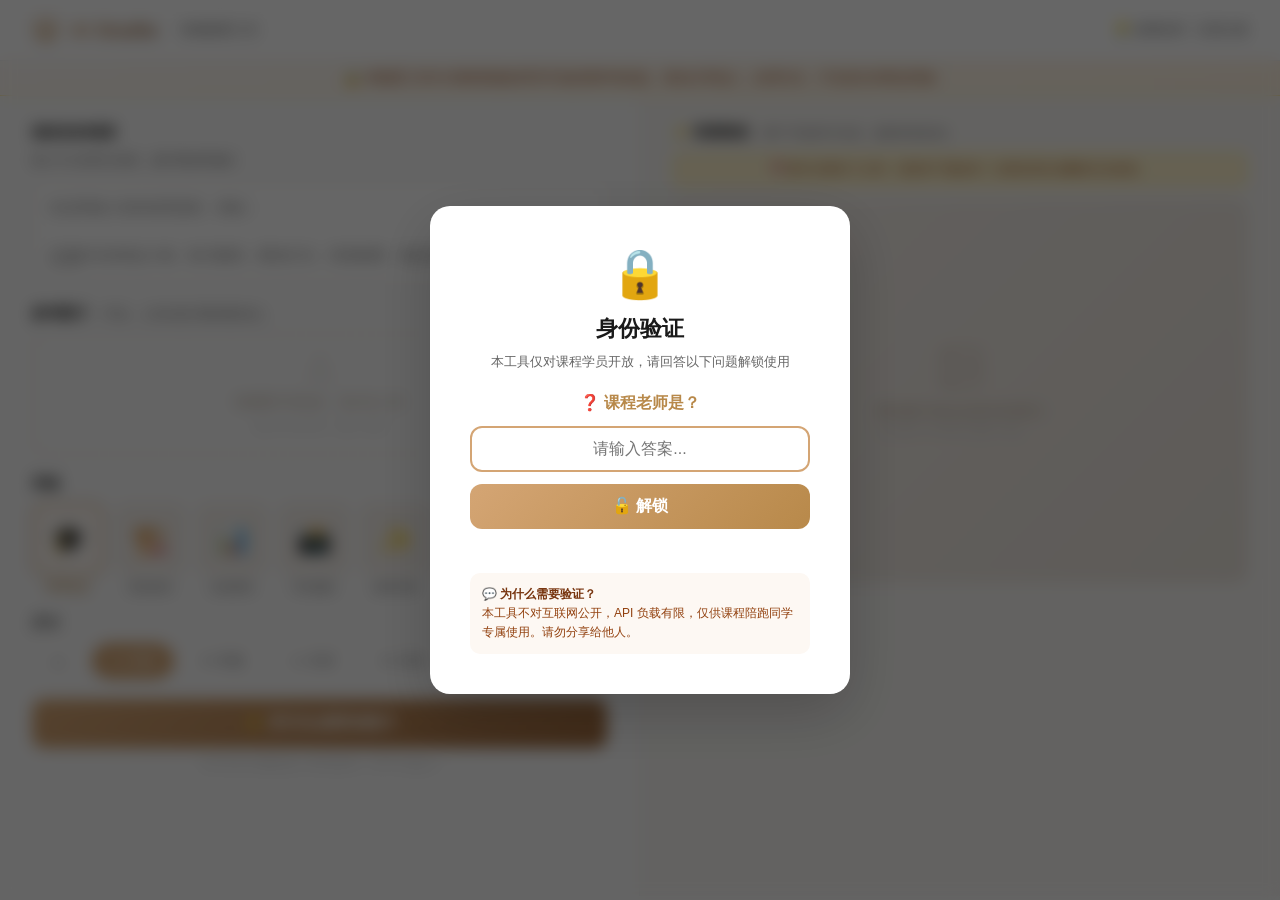
<file: services/image-gen/index.html>
<!DOCTYPE html>
<html lang="zh-CN">
<head>
<meta charset="UTF-8">
<meta name="viewport" content="width=device-width, initial-scale=1.0">
<meta http-equiv="Cache-Control" content="no-cache, no-store, must-revalidate">
<meta http-equiv="Pragma" content="no-cache">
<title>AI Studio - 智能配图</title>
<link rel="stylesheet" href="style.css?v=__CSS_HASH__">
</head>
<body>
<!-- Access Gate -->
<div class="gate-overlay" id="gateOverlay">
  <div class="gate-card">
    <div class="gate-icon">&#x1F512;</div>
    <h2>身份验证</h2>
    <p class="gate-desc">本工具仅对课程学员开放，请回答以下问题解锁使用</p>
    <div class="gate-question">&#x2753; 课程老师是？</div>
    <input type="text" id="gateInput" class="gate-input" placeholder="请输入答案..." autocomplete="off">
    <button class="gate-btn" onclick="checkGate()">&#x1F513; 解锁</button>
    <div class="gate-error" id="gateError"></div>
    <div class="gate-why">
      <strong>&#x1F4AC; 为什么需要验证？</strong><br>
      本工具不对互联网公开，API 负载有限，仅供课程陪跑同学专属使用。请勿分享给他人。
    </div>
  </div>
</div>

<div class="topbar">
  <div class="logo">
    <svg viewBox="0 0 24 24" fill="none" stroke="currentColor" stroke-width="2"><path d="M12 2L2 7l10 5 10-5-10-5z" stroke="#d4a574"/><path d="M2 17l10 5 10-5" stroke="#d4a574"/><path d="M2 12l10 5 10-5" stroke="#b8894a"/></svg>
    <span class="logo-text">AI Studio</span>
    <span class="subtitle">智能配图工具</span>
  </div>
  <div class="topbar-right">
    <span>&#x1F4A1; 免费使用 &middot; 无需注册</span>
  </div>
</div>
<div class="notice-bar">&#x1F512; 本配图工具专为课程陪跑的同学开放的暂时性权益，请勿分享他人，自用为主，不涉及任何商业用途</div>

<div class="main">
  <!-- Left Panel: Controls -->
  <div class="left-panel">
    <div class="section-title">描述你的画面</div>
    <div class="section-subtitle">输入中文或英文描述，越详细效果越好</div>
    <div class="prompt-box">
      <textarea id="prompt" placeholder="在这里输入你的创意描述，例如：&#10;&#10;日落时分的海边小镇，欧式建筑，暖色灯光，浪漫氛围，电影感，超细节，8K" maxlength="1000"></textarea>
      <div class="bottom-bar">
        <span class="char-count" id="charCount">0/1000</span>
        <button class="enhance-btn" id="optBtn" onclick="optimizePrompt()">&#x2728; 智能增强</button>
      </div>
    </div>

    <div class="opt-result" id="optResult">
      <div class="lbl">
        <span>&#x2705; AI 润色结果（可编辑）</span>
        <span id="optMT" style="color:var(--primary-dark);font-weight:600"></span>
      </div>
      <textarea id="optTA" rows="3"></textarea>
      <div class="acts">
        <button class="primary" onclick="useOptimized()">&#x2705; 采用并生成</button>
        <button onclick="applyOpt()">&#x1F4CB; 填入输入框</button>
        <button onclick="copyText('optTA')">&#x1F4CB; 复制</button>
        <button onclick="optimizePrompt()">&#x1F504; 重新润色</button>
      </div>
    </div>

    <div class="section-title">参考图片 <span style="font-size:12px;color:var(--text2);font-weight:400">（可选，上传后进行图到图优化）</span></div>
    <div class="upload-area" id="uploadArea">
      <input type="file" id="imageInput" accept="image/*" style="display:none">
      <div class="upload-placeholder-box" id="uploadPlaceholder" onclick="document.getElementById('imageInput').click()">
        <svg viewBox="0 0 24 24" fill="none" stroke="currentColor" stroke-width="1.5"><path d="M21 15v4a2 2 0 01-2 2H5a2 2 0 01-2-2v-4"/><polyline points="17 8 12 3 7 8"/><line x1="12" y1="3" x2="12" y2="15"/></svg>
        <p>拖拽图片到此处，或点击上传</p>
        <span>支持 JPG/PNG，最大 4MB</span>
      </div>
      <div class="upload-preview" id="uploadPreview" style="display:none">
        <img id="previewUploadImg" alt="Preview">
        <div class="upload-info">
          <span id="uploadFileName">image.png</span>
          <button class="remove-btn" onclick="removeUpload()">&#x2716; 移除</button>
        </div>
      </div>
    </div>

    <div class="section-title">风格</div>
    <div class="style-grid">
      <div class="style-item active" data-style="academic" onclick="selectStyle(this)">
        <div class="icon">&#x1F393;</div><div class="name">学术论文</div>
      </div>
      <div class="style-item" data-style="architecture" onclick="selectStyle(this)">
        <div class="icon">&#x1F3D7;&#xFE0F;</div><div class="name">系统架构</div>
      </div>
      <div class="style-item" data-style="infographic" onclick="selectStyle(this)">
        <div class="icon">&#x1F4CA;</div><div class="name">信息图表</div>
      </div>
      <div class="style-item" data-style="realistic" onclick="selectStyle(this)">
        <div class="icon">&#x1F4F8;</div><div class="name">写实摄影</div>
      </div>
      <div class="style-item" data-style="minimalist" onclick="selectStyle(this)">
        <div class="icon">&#x2728;</div><div class="name">极简风格</div>
      </div>
      <div class="style-item" data-style="artistic" onclick="selectStyle(this)">
        <div class="icon">&#x1F3A8;</div><div class="name">艺术插画</div>
      </div>
      <div class="style-item" data-style="general" onclick="selectStyle(this)">
        <div class="icon">&#x1F52E;</div><div class="name">通用增强</div>
      </div>
    </div>

    <div class="section-title">尺寸</div>
    <div class="size-pills">
      <button class="size-pill" data-size="1024x1024" onclick="selectSize(this)">1:1</button>
      <button class="size-pill active" data-size="1536x1024" onclick="selectSize(this)">3:2 横版</button>
      <button class="size-pill" data-size="1024x1536" onclick="selectSize(this)">2:3 竖版</button>
      <button class="size-pill" data-size="2048x2048" onclick="selectSize(this)">1:1 高清</button>
      <button class="size-pill" data-size="3072x2048" onclick="selectSize(this)">3:2 高清</button>
    </div>

    <button class="gen-btn" id="genBtn" onclick="generate()">
      &#x2728; 并行生成两张图片
    </button>
    <div style="text-align:center;margin-top:8px;font-size:11px;color:#bbb">Ctrl+Enter 快捷生成 &middot; 双号池并行 &middot; GPT-Image-2</div>
  </div>

  <!-- Right Panel: Preview + History -->
  <div class="right-panel">
    <div class="section-title">&#x2728; 双图预览 <span style="font-size:12px;color:var(--text2);font-weight:400">（两个号池并行生成，选择你喜欢的）</span></div>
    <div class="expire-notice">&#x23F0; 图片仅缓存 5 分钟，请及时下载保存！过期后将自动删除无法恢复。</div>
    <div class="preview-area">
      <div class="preview-placeholder" id="placeholder">
        <svg viewBox="0 0 24 24" fill="none" stroke="currentColor" stroke-width="1.5"><rect x="3" y="3" width="18" height="18" rx="2"/><circle cx="8.5" cy="8.5" r="1.5"/><path d="M21 15l-5-5L5 21"/></svg>
        <p>两张图片将在这里并排显示<br><span style="font-size:12px;color:#ccc">点击图片可查看大图和下载</span></p>
      </div>
      <div class="dual-grid" id="dualGrid" style="display:none"></div>
      <div class="progress-bar" id="progressBar" style="display:none"><div class="fill" id="progressFill"></div></div>
      <div id="previewStatus" class="preview-status" style="display:none"></div>
      <div class="preview-meta" id="resultMeta" style="display:none">
        <span id="metaModel"></span>
        <span id="metaSize"></span>
        <span id="metaTime"></span>
      </div>
      <div class="preview-actions" id="actions" style="display:none">
        <button onclick="generate()">&#x1F504; 重新生成两张</button>
      </div>
    </div>

    <div class="history-section" id="historyBox" style="display:none">
      <div class="section-title">&#x1F4F7; 最近生成</div>
      <div class="history-grid" id="historyGrid"></div>
    </div>
  </div>
</div>

<div class="lightbox" id="lightbox" onclick="closeLB()">
  <img id="lbImg" alt="Preview">
</div>

<script src="script.js?v=__JS_HASH__"></script>
</body>
</html>
</file>
<file: services/image-gen/style.css>
:root { --primary: #d4a574; --primary-dark: #b8894a; --bg: #fafafa; --card: #ffffff; --text: #1a1a1a; --text2: #666; --border: #eee; --radius: 14px; }
* { margin: 0; padding: 0; box-sizing: border-box; }
body { font-family: -apple-system,BlinkMacSystemFont,'Segoe UI',Roboto,'PingFang SC','Microsoft YaHei',sans-serif; background: var(--bg); min-height: 100vh; color: var(--text); }

.topbar { display: flex; align-items: center; justify-content: space-between; padding: 16px 32px; border-bottom: 1px solid var(--border); background: white; }
.topbar .logo { display: flex; align-items: center; gap: 10px; font-size: 20px; font-weight: 700; }
.topbar .logo svg { width: 28px; height: 28px; }
.topbar .logo-text { background: linear-gradient(135deg, #d4a574, #8b5e3c); -webkit-background-clip: text; background-clip: text; -webkit-text-fill-color: transparent; color: transparent; }
.notice-bar { background: linear-gradient(90deg, #fdf8f3, #fef3e2); padding: 8px 32px; font-size: 13px; color: #92400e; text-align: center; border-bottom: 1px solid #fde68a; }
.topbar .subtitle { font-size: 13px; color: var(--text2); font-weight: 400; margin-left: 12px; }
.topbar-right { display: flex; align-items: center; gap: 16px; font-size: 13px; color: var(--text2); }

.main { display: grid; grid-template-columns: 1fr 1fr; gap: 0; min-height: calc(100vh - 100px); }
@media(max-width:1024px) { .main { grid-template-columns: 1fr; } }

.left-panel { padding: 28px 32px; border-right: 1px solid var(--border); overflow-y: auto; max-height: calc(100vh - 100px); }
.right-panel { padding: 28px 32px; background: #f8f6f3; overflow-y: auto; max-height: calc(100vh - 100px); }

.section-title { font-size: 14px; font-weight: 600; color: var(--text); margin-bottom: 10px; }
.section-subtitle { font-size: 12px; color: var(--text2); margin-bottom: 12px; }

.prompt-box { position: relative; margin-bottom: 20px; }
.prompt-box textarea { width: 100%; border: 1.5px solid #e8e0d8; border-radius: 12px; padding: 14px 16px 32px; font-size: 14px; resize: vertical; min-height: 100px; font-family: inherit; line-height: 1.7; transition: border-color .2s; background: white; }
.prompt-box textarea:focus { outline: none; border-color: var(--primary); box-shadow: 0 0 0 3px rgba(212,165,116,.15); }
.prompt-box .bottom-bar { position: absolute; bottom: 8px; left: 16px; right: 16px; display: flex; justify-content: space-between; align-items: center; }
.prompt-box .char-count { font-size: 11px; color: #bbb; }
.prompt-box .enhance-btn { background: linear-gradient(135deg, var(--primary), var(--primary-dark)); color: white; border: none; padding: 5px 14px; border-radius: 16px; font-size: 12px; cursor: pointer; font-weight: 500; transition: opacity .2s; }
.prompt-box .enhance-btn:hover { opacity: .85; }
.prompt-box .enhance-btn:disabled { opacity: .5; cursor: not-allowed; }

.style-grid { display: flex; gap: 10px; flex-wrap: wrap; margin-bottom: 20px; }
.style-item { width: 72px; text-align: center; cursor: pointer; transition: transform .15s; }
.style-item:hover { transform: translateY(-2px); }
.style-item .icon { width: 72px; height: 72px; border-radius: 12px; background: #f5f0eb; display: flex; align-items: center; justify-content: center; font-size: 28px; border: 2px solid transparent; transition: border-color .15s; }
.style-item.active .icon { border-color: var(--primary); background: #fdf8f3; }
.style-item .name { font-size: 11px; color: var(--text2); margin-top: 5px; white-space: nowrap; }
.style-item.active .name { color: var(--primary-dark); font-weight: 600; }

.size-pills { display: flex; gap: 8px; flex-wrap: wrap; margin-bottom: 20px; }
.size-pill { padding: 8px 16px; border-radius: 20px; border: 1.5px solid #e8e0d8; font-size: 13px; cursor: pointer; background: white; color: var(--text2); transition: all .15s; }
.size-pill:hover { border-color: var(--primary); color: var(--primary-dark); }
.size-pill.active { background: var(--primary); color: white; border-color: var(--primary); }

.gen-btn { width: 100%; padding: 14px; border: none; border-radius: 12px; background: linear-gradient(135deg, #d4a574, #a06b3e); color: white; font-size: 16px; font-weight: 600; cursor: pointer; transition: all .2s; display: flex; align-items: center; justify-content: center; gap: 8px; }
.gen-btn:hover { transform: translateY(-1px); box-shadow: 0 6px 20px rgba(212,165,116,.35); }
.gen-btn:disabled { opacity: .6; cursor: not-allowed; transform: none; box-shadow: none; }

.opt-result { background: #fdf8f3; border: 1.5px solid #e8ddd4; border-radius: 12px; padding: 14px; margin-bottom: 16px; display: none; animation: fadeUp .3s ease; }
.opt-result .lbl { font-size: 12px; color: var(--text2); margin-bottom: 8px; display: flex; justify-content: space-between; }
.opt-result textarea { width: 100%; border: 1px solid #ddd4c8; border-radius: 8px; padding: 10px; font-size: 13px; font-family: inherit; line-height: 1.6; resize: vertical; min-height: 60px; }
.opt-result textarea:focus { outline: none; border-color: var(--primary); }
.opt-result .acts { display: flex; gap: 8px; margin-top: 10px; flex-wrap: wrap; }
.opt-result .acts button { padding: 6px 14px; border-radius: 8px; font-size: 12px; cursor: pointer; border: 1px solid #e8ddd4; background: white; color: var(--text); transition: all .15s; }
.opt-result .acts button:hover { background: #fdf8f3; border-color: var(--primary); }
.opt-result .acts button.primary { background: var(--primary); color: white; border-color: var(--primary); }

.expire-notice { background: #fef3cd; border: 1px solid #fde68a; border-radius: 8px; padding: 8px 14px; font-size: 12px; color: #92400e; margin-bottom: 12px; text-align: center; }
.preview-area { margin-bottom: 24px; }
.preview-placeholder { width: 100%; aspect-ratio: 3/2; border-radius: 14px; background: linear-gradient(135deg, #f5f0eb, #ebe4dc); display: flex; align-items: center; justify-content: center; flex-direction: column; gap: 12px; color: #baa895; }
.preview-placeholder svg { width: 48px; height: 48px; opacity: .5; }
.preview-placeholder p { font-size: 14px; }
.preview-actions { display: flex; gap: 10px; margin-top: 12px; justify-content: center; }
.preview-actions button, .preview-actions a { padding: 8px 18px; border-radius: 8px; font-size: 13px; cursor: pointer; border: 1px solid #e8ddd4; background: white; color: var(--text); text-decoration: none; display: inline-flex; align-items: center; gap: 6px; transition: all .15s; }
.preview-actions button:hover, .preview-actions a:hover { background: #fdf8f3; border-color: var(--primary); }
.preview-meta { display: flex; gap: 16px; justify-content: center; margin-top: 10px; font-size: 12px; color: #999; }
.preview-status { text-align: center; padding: 20px; color: var(--text2); font-size: 14px; }
.preview-status.error { color: #dc2626; background: #fef2f2; border-radius: 8px; }

.progress-bar { height: 3px; background: #e8e0d8; border-radius: 2px; overflow: hidden; margin-top: 12px; }
.progress-bar .fill { height: 100%; background: linear-gradient(90deg, var(--primary), var(--primary-dark)); transition: width .3s; }

.history-section { margin-top: 24px; }
.history-grid { display: grid; grid-template-columns: repeat(auto-fill, minmax(90px, 1fr)); gap: 8px; }
.history-item { border-radius: 10px; overflow: hidden; cursor: pointer; aspect-ratio: 1; position: relative; }
.history-item img { width: 100%; height: 100%; object-fit: cover; transition: transform .2s; }
.history-item:hover img { transform: scale(1.05); }

.toast { position: fixed; top: 20px; right: 20px; padding: 12px 20px; border-radius: 10px; font-size: 14px; color: white; z-index: 999; animation: toastIn .3s ease; box-shadow: 0 4px 12px rgba(0,0,0,.15); }
.toast.success { background: #059669; }
.toast.error { background: #dc2626; }
.toast.info { background: var(--primary-dark); }
@keyframes toastIn { from{opacity:0;transform:translateY(-10px)} to{opacity:1;transform:translateY(0)} }
@keyframes fadeUp { from{opacity:0;transform:translateY(8px)} to{opacity:1;transform:translateY(0)} }

.lightbox { display: none; position: fixed; top: 0; left: 0; width: 100%; height: 100%; background: rgba(0,0,0,.9); z-index: 1000; align-items: center; justify-content: center; cursor: zoom-out; }
.lightbox.show { display: flex; }
.lightbox img { max-width: 95%; max-height: 95%; border-radius: 8px; }

.spinner { display: inline-block; width: 18px; height: 18px; border: 2px solid currentColor; border-top-color: transparent; border-radius: 50%; animation: spin .7s linear infinite; vertical-align: middle; }

/* Access Gate */
.gate-overlay { position: fixed; top: 0; left: 0; width: 100%; height: 100%; background: rgba(0,0,0,.6); backdrop-filter: blur(8px); z-index: 2000; display: flex; align-items: center; justify-content: center; }
.gate-overlay.hidden { display: none; }
.gate-card { background: white; border-radius: 20px; padding: 40px; max-width: 420px; width: 90%; text-align: center; box-shadow: 0 20px 60px rgba(0,0,0,.2); animation: fadeUp .4s ease; }
.gate-icon { font-size: 48px; margin-bottom: 12px; }
.gate-card h2 { font-size: 22px; color: var(--text); margin-bottom: 8px; }
.gate-desc { font-size: 13px; color: var(--text2); margin-bottom: 20px; line-height: 1.6; }
.gate-question { font-size: 16px; font-weight: 600; color: var(--primary-dark); margin-bottom: 12px; }
.gate-input { width: 100%; padding: 12px 16px; border: 2px solid #e8e0d8; border-radius: 12px; font-size: 16px; text-align: center; transition: border-color .2s; outline: none; }
.gate-input:focus { border-color: var(--primary); }
.gate-btn { width: 100%; padding: 12px; border: none; border-radius: 12px; background: linear-gradient(135deg, var(--primary), var(--primary-dark)); color: white; font-size: 16px; font-weight: 600; cursor: pointer; margin-top: 12px; transition: opacity .2s; }
.gate-btn:hover { opacity: .9; }
.gate-error { color: #dc2626; font-size: 13px; margin-top: 8px; min-height: 20px; }
.gate-why { background: #fdf8f3; border-radius: 10px; padding: 12px; margin-top: 16px; font-size: 12px; color: #92400e; line-height: 1.6; text-align: left; }
.gate-why strong { color: #78350f; }

/* Dual Image Grid */
.dual-grid { display: grid; grid-template-columns: 1fr 1fr; gap: 12px; }
@media(max-width:600px) { .dual-grid { grid-template-columns: 1fr; } }
.dual-card { border-radius: 12px; overflow: hidden; background: white; border: 2px solid transparent; transition: all .2s; cursor: pointer; }
.dual-card:hover { border-color: var(--primary); transform: translateY(-2px); box-shadow: 0 4px 16px rgba(0,0,0,.1); }
.dual-card img { width: 100%; display: block; }
.dual-card .card-footer { padding: 10px 12px; display: flex; justify-content: space-between; align-items: center; }
.dual-card .pool-tag { font-size: 11px; color: var(--text2); background: #f5f0eb; padding: 2px 8px; border-radius: 10px; }
.dual-card .card-actions { display: flex; gap: 6px; }
.dual-card .card-actions a, .dual-card .card-actions button { padding: 4px 10px; border-radius: 6px; font-size: 11px; cursor: pointer; border: 1px solid #e8ddd4; background: white; color: var(--text); text-decoration: none; transition: all .15s; }
.dual-card .card-actions a:hover, .dual-card .card-actions button:hover { background: #fdf8f3; border-color: var(--primary); }
/* Upload Area */
.upload-area { margin-bottom: 20px; }
.upload-placeholder-box { width: 100%; padding: 20px; border: 2px dashed #e8e0d8; border-radius: 12px; text-align: center; cursor: pointer; transition: all .2s; color: #baa895; }
.upload-placeholder-box:hover { border-color: var(--primary); background: #fdf8f3; }
.upload-area.dragover .upload-placeholder-box { border-color: var(--primary); background: #fdf8f3; }
.upload-placeholder-box svg { width: 28px; height: 28px; margin-bottom: 6px; opacity: .5; }
.upload-placeholder-box p { font-size: 13px; margin-bottom: 4px; }
.upload-placeholder-box span { font-size: 11px; color: #ccc; }
.upload-preview { display: flex; align-items: center; gap: 14px; padding: 12px; background: #fdf8f3; border-radius: 12px; border: 1.5px solid #e8ddd4; }
.upload-preview img { width: 72px; height: 72px; object-fit: cover; border-radius: 8px; border: 1px solid #e8e0d8; }
.upload-info { display: flex; flex-direction: column; gap: 6px; }
.upload-info span { font-size: 12px; color: var(--text2); }
.upload-info .remove-btn { padding: 5px 12px; border-radius: 8px; font-size: 12px; cursor: pointer; border: 1px solid #e8ddd4; background: white; color: #dc2626; transition: all .15s; width: fit-content; }
.upload-info .remove-btn:hover { background: #fef2f2; border-color: #dc2626; }

@keyframes spin { to{transform:rotate(360deg)} }
</file>
